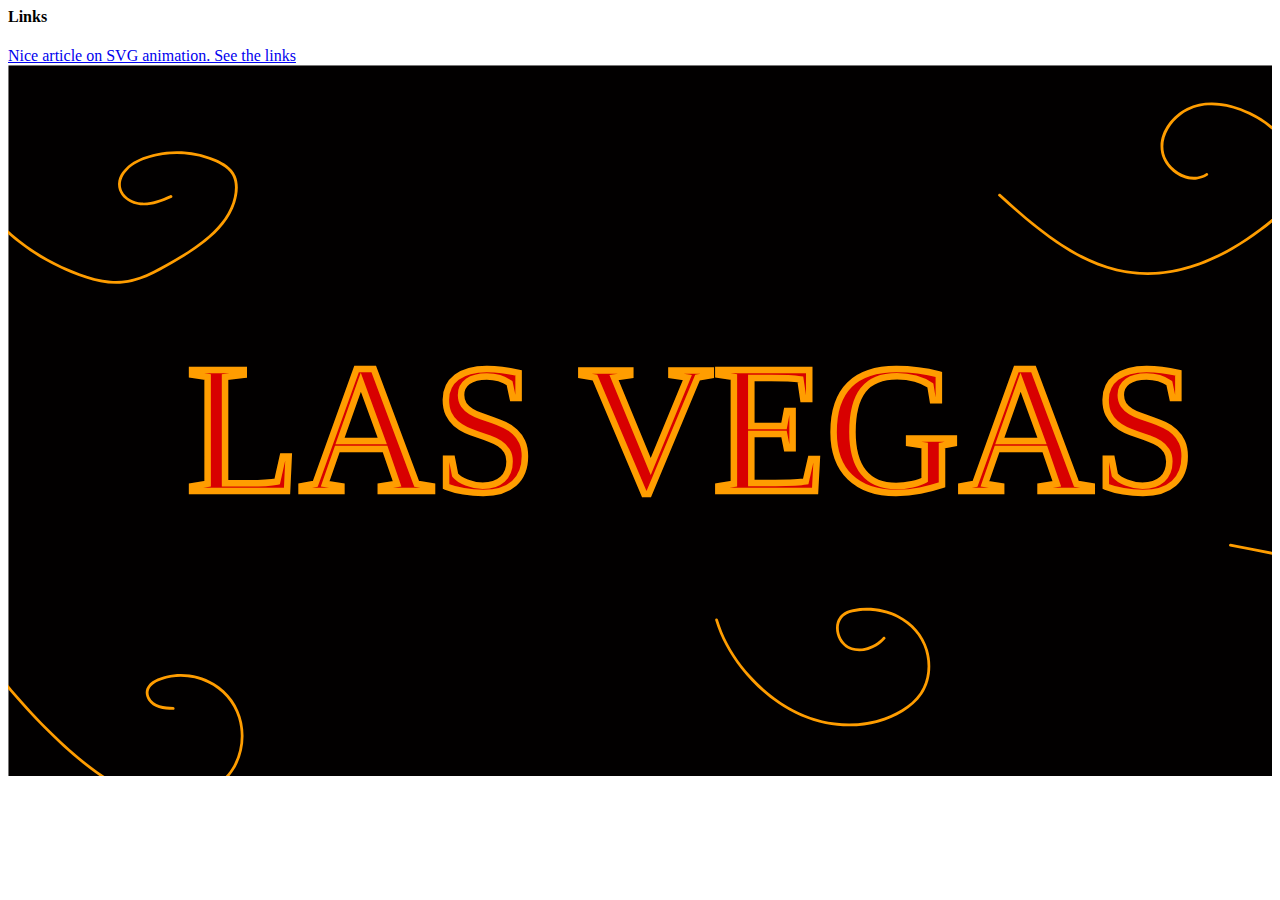
<file: Animes/index.html>
<html>

<head>

    <script src="libraries/anime.min.js"></script>
    <script src="libraries/p5.min.js"></script>


</head>

<body>
    <h4>Links</h4>
    <a href="https://css-tricks.com/svg-line-animation-works/">Nice article on SVG animation. See the links </a>
    <!--SVG-->
    <?xml version="1.0" encoding="utf-8"?>
<!-- Generator: Adobe Illustrator 24.0.3, SVG Export Plug-In . SVG Version: 6.00 Build 0)  -->
<svg version="1.1" id="layer1" xmlns="http://www.w3.org/2000/svg" xmlns:xlink="http://www.w3.org/1999/xlink" x="0px" y="0px"
	 viewBox="0 0 1366 768" style="enable-background:new 0 0 1366 768;" xml:space="preserve">
<style type="text/css">
	.st0{fill:#020000;}
	.st1{fill:#D80000;stroke:#FF9D00;stroke-width:7;stroke-miterlimit:10;}
	.st2{font-family:'BubbleGum';}
	.st3{font-size:200px;}
	.st4{fill:#FF9D00;}
</style>
<rect x="0.5" y="0.5" class="st0" width="1366" height="768"/>
<text transform="matrix(1 0 0 1 193.2476 460.7827)" class="st1 st2 st3">LAS VEGAS</text>
<g>
	<g>
		<path class="st4" d="M-44.29,131.2c10.66,16.7,23.41,32.05,37.83,45.62c14.42,13.57,30.5,25.41,47.77,35.1
			c8.63,4.84,17.55,9.14,26.71,12.88c10.28,4.2,20.89,7.86,31.82,9.92c11.32,2.14,22.83,2.32,34.09-0.27
			c10.77-2.48,20.95-7.1,30.66-12.3c9.02-4.83,17.87-10.06,26.54-15.48c7.86-4.91,15.54-10.14,22.77-15.94
			c13.74-11.04,26.32-24.77,31.68-41.91c2.85-9.13,4.29-20.09,0.33-29.09c-3.97-9.01-13.03-14.33-21.71-18.03
			c-20.03-8.54-42.62-10.63-63.92-6.15c-9.7,2.04-19.5,5.24-27.6,11.1c-6.99,5.06-13.34,12.39-13.74,21.42
			c-0.39,8.93,5.46,16.45,13.18,20.32c9.24,4.63,19.61,3.88,29.26,0.96c5.32-1.61,10.44-3.81,15.54-6c1.77-0.76,0.24-3.34-1.51-2.59
			c-9.87,4.24-20.48,8.8-31.47,7.92c-8.04-0.64-16.57-4.91-20.29-12.35c-3.95-7.89-0.55-16.49,5.18-22.44
			c6.49-6.75,15.1-10.7,23.94-13.34c20.05-5.99,41.86-5.7,61.77,0.72c8.91,2.88,18.63,6.8,24.97,13.99
			c6.71,7.61,6.57,18.3,4.52,27.7c-3.64,16.74-14.69,30.48-27.33,41.53c-13.71,11.99-29.53,21.38-45.27,30.42
			c-9.24,5.3-18.7,10.37-28.78,13.88c-10.31,3.59-21,5.22-31.9,4.39c-11.3-0.86-22.33-3.99-32.94-7.83
			c-8.92-3.22-17.63-7-26.09-11.29c-16.89-8.57-32.77-19.15-47.18-31.44c-14.41-12.29-27.41-26.26-38.51-41.6
			c-2.68-3.71-5.25-7.5-7.72-11.35C-42.73,128.06-45.33,129.56-44.29,131.2L-44.29,131.2z"/>
	</g>
</g>
<g>
	<g>
		<path class="st4" d="M764.31,600.14c5.72,18.96,15.49,36.45,27.66,52c11.5,14.69,25.18,27.73,40.66,38.16
			c15.41,10.38,32.75,18.15,51.01,21.84c18.85,3.81,38.64,3.46,57.2-1.7c9.2-2.56,18.1-6.31,26.28-11.25
			c8.1-4.89,15.61-11.08,20.87-19.03c9.24-13.93,10.88-32.04,6.24-47.9c-4.79-16.38-16.43-29.62-31.55-37.36
			c-15.14-7.76-33.02-10.13-49.67-6.66c-4.39,0.91-8.8,2.42-12.17,5.48c-2.37,2.16-4.05,5-5.01,8.05c-2,6.36-0.91,13.58,2.22,19.38
			c3.51,6.51,9.76,10.76,17.03,11.99c8.14,1.37,16.56-0.76,23.57-4.97c3.48-2.09,6.65-4.72,9.33-7.76c1.27-1.44-0.84-3.57-2.12-2.12
			c-5.22,5.93-12.32,10.19-20.1,11.73c-7.03,1.39-15.17,0.29-20.66-4.64c-9.07-8.15-10.75-25.83,1.47-31.93
			c3.92-1.96,8.53-2.72,12.85-3.23c4-0.48,8.04-0.63,12.06-0.45c8.09,0.35,16.12,2.05,23.66,5.01
			c14.96,5.87,27.75,17.14,34.02,32.09c6.05,14.45,6.4,31.73-0.46,45.98c-7.84,16.3-24.78,26.48-41.28,32.37
			c-17.31,6.17-36.05,7.79-54.23,5.48c-17.75-2.26-34.85-8.52-50.28-17.5c-15.29-8.89-28.97-20.41-40.76-33.57
			c-12.51-13.96-23.13-29.89-30.3-47.25c-1.76-4.27-3.31-8.62-4.64-13.04C766.65,597.5,763.75,598.28,764.31,600.14L764.31,600.14z"
			/>
	</g>
</g>
<g>
	<g>
		<path class="st4" d="M1070.47,141.64c17.64,15.92,35.48,31.72,54.78,45.65c18.79,13.56,39.14,25.35,61.28,32.49
			c22.5,7.25,46.22,8.94,69.54,5.1c23.88-3.94,46.66-13.21,67.58-25.2c10.57-6.06,20.72-12.85,30.45-20.18
			c9.33-7.03,18.73-14.38,26.6-23.06c7.57-8.35,13.47-18.24,15.04-29.55c1.45-10.42-0.78-20.87-5.21-30.33
			c-9.58-20.45-28.19-35.93-48.18-45.65c-20.88-10.16-46.6-15.31-68.26-4.43c-17.38,8.74-32.05,28.26-27.77,48.57
			c3.53,16.7,21.28,30.64,38.52,28.65c4.15-0.48,8.09-1.87,11.58-4.16c1.61-1.05,0.11-3.65-1.51-2.59
			c-14.73,9.66-34.32,0.08-42.32-13.91c-9.96-17.41,0.28-38.28,15.11-49.14c8.54-6.25,18.55-9.7,29.09-10.36
			c11.91-0.75,23.77,1.73,34.86,5.97c20.61,7.87,39.9,21.66,51.82,40.46c5.43,8.57,9.3,18.37,9.69,28.59
			c0.41,10.8-3.29,20.94-9.59,29.62c-6.61,9.11-15.44,16.45-24.18,23.42c-9.2,7.33-18.79,14.17-28.78,20.39
			c-19.74,12.3-41.13,22.23-63.81,27.65c-22.28,5.32-45.46,5.81-67.8,0.51c-21.7-5.15-41.88-15.19-60.47-27.35
			c-19.11-12.5-36.66-27.21-53.72-42.33c-4.1-3.63-8.17-7.29-12.24-10.96C1071.16,138.23,1069.03,140.34,1070.47,141.64
			L1070.47,141.64z"/>
	</g>
</g>
<g>
	<g>
		<path class="st4" d="M-48.86,612.87c13.66,18.11,27.57,36.04,42.08,53.48c14.52,17.45,29.63,34.41,45.64,50.51
			c15.55,15.64,31.89,30.69,49.49,44c16.84,12.74,35.31,23.81,55.65,29.91c17.96,5.38,37.14,6.34,55.38,1.67
			c17.24-4.42,33.32-14.07,43.58-28.85c10.54-15.19,13.82-34.82,10.14-52.8c-3.69-18-14.69-33.55-30.55-42.85
			c-15.25-8.94-34-12.04-51.24-7.92c-8.02,1.92-18.51,5.48-21.71,13.93c-1.62,4.27-0.57,9.03,1.94,12.72
			c2.75,4.03,6.83,6.68,11.44,8.13c5.02,1.58,10.37,1.78,15.59,1.97c1.93,0.07,1.93-2.93,0-3c-9.35-0.33-21.17-1.05-25.7-10.79
			c-1.93-4.16-1.06-8.67,2.11-11.95c3.03-3.14,7.21-4.98,11.27-6.39c16.07-5.6,34.26-4.13,49.57,3.15
			c15.82,7.52,27.81,21.02,32.88,37.84c5.12,16.97,3.43,36.09-5.28,51.6c-8.53,15.19-23.44,25.67-39.83,30.9
			c-16.75,5.35-34.92,5.65-51.98,1.59c-19.84-4.72-38.03-14.51-54.59-26.21c-17.25-12.18-33.1-26.38-48.23-41.07
			c-15.6-15.13-30.35-31.13-44.49-47.63c-14.14-16.5-27.68-33.51-40.9-50.76c-3.23-4.21-6.44-8.44-9.64-12.68
			C-47.42,609.83-50.02,611.32-48.86,612.87L-48.86,612.87z"/>
	</g>
</g>
<g>
	<g>
		<path class="st4" d="M1320.65,520.33c21.65,4.22,43.3,8.45,64.95,12.67c21.56,4.21,43.12,8.41,64.68,12.62
			c10.66,2.08,21.3,4.2,31.97,6.22c10.51,1.98,21.08,3.76,31.75,4.59c18.72,1.45,37.95-0.28,54.81-9.07
			c13.85-7.22,25.94-18.96,30.88-34.06c0.62-1.89,1.11-3.82,1.48-5.77c0.37-1.89-2.53-2.69-2.89-0.8
			c-3,15.48-13.81,27.9-27.08,35.85c-15.73,9.43-34.01,12.01-52.11,11.17c-21.19-0.98-42.09-5.96-62.85-10.01
			c-21.1-4.12-42.21-8.24-63.31-12.35c-21.2-4.14-42.39-8.27-63.59-12.41c-2.64-0.51-5.28-1.03-7.91-1.54
			C1319.56,517.07,1318.75,519.96,1320.65,520.33L1320.65,520.33z"/>
	</g>
</g>
</svg>


    <!-- <script src="src/script.js"></script> -->
    <script src="src/script copy.js"></script>
</body>

</html>
</file>
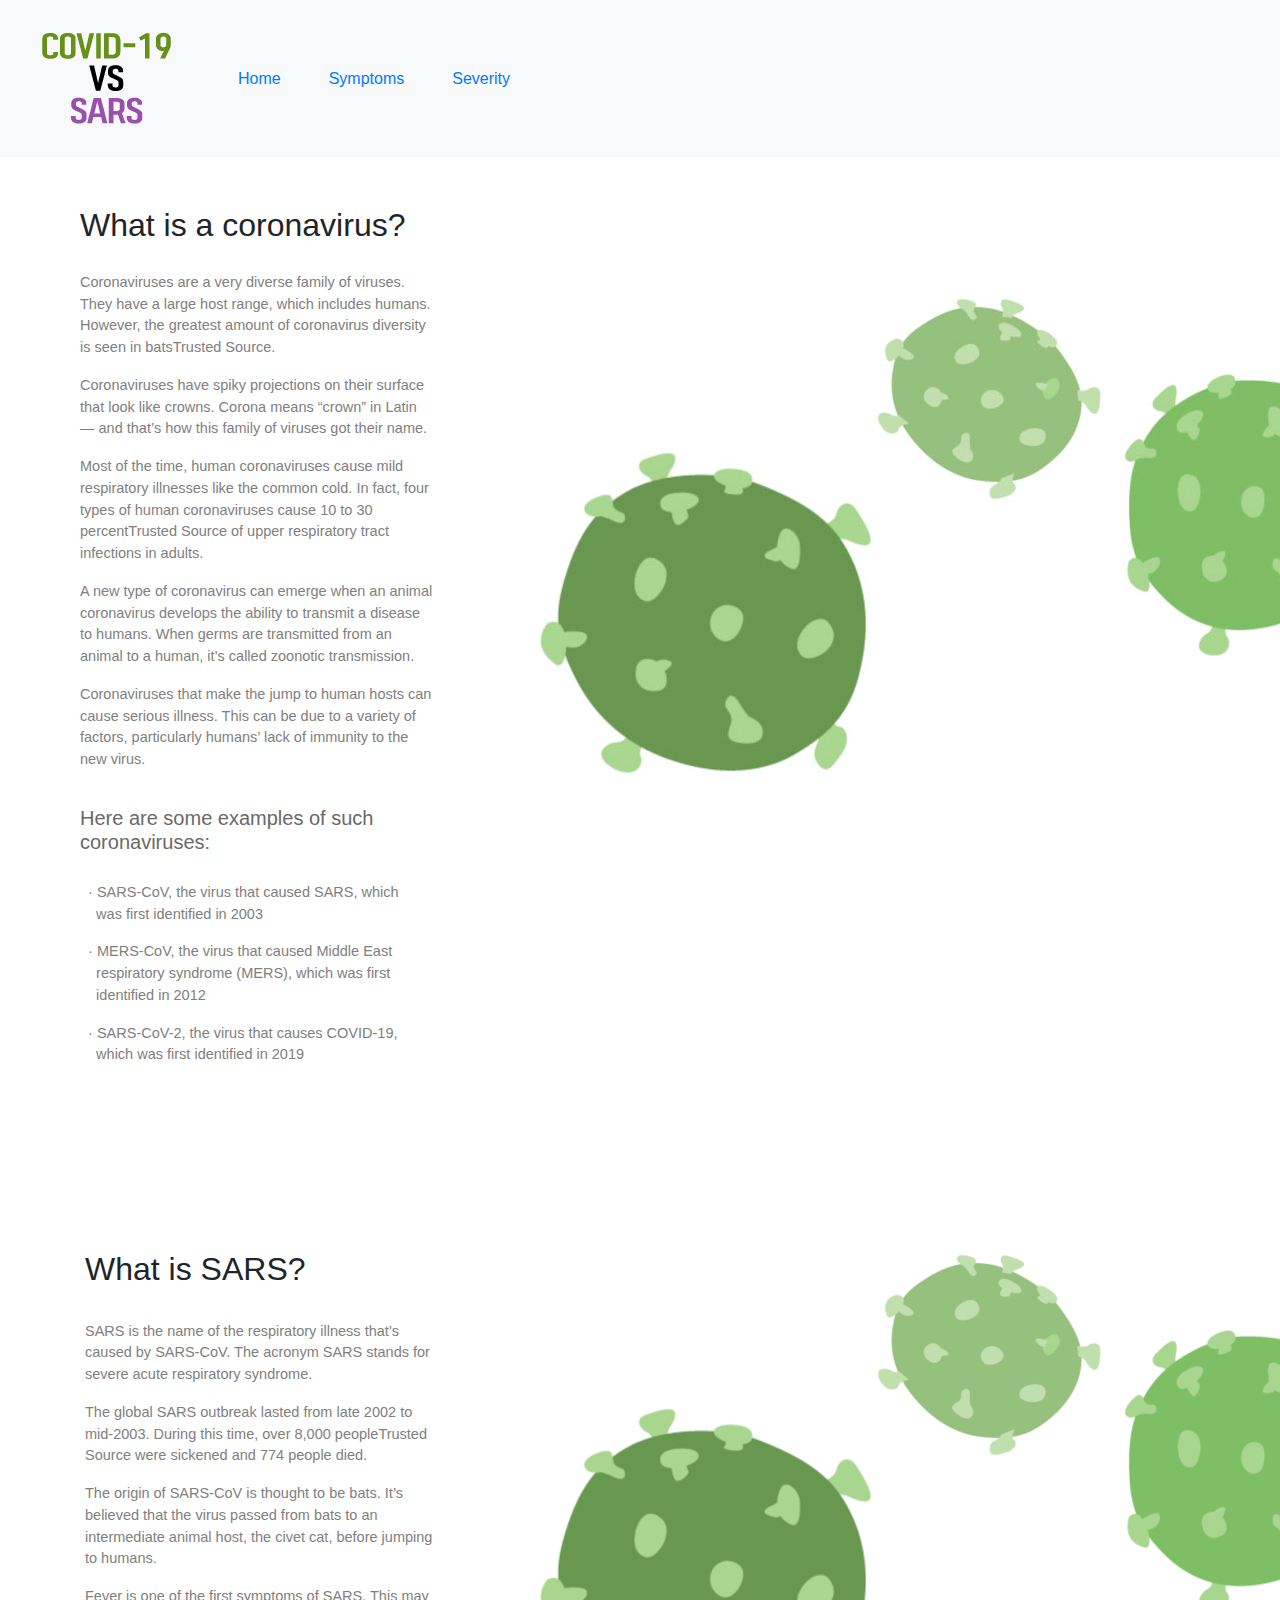
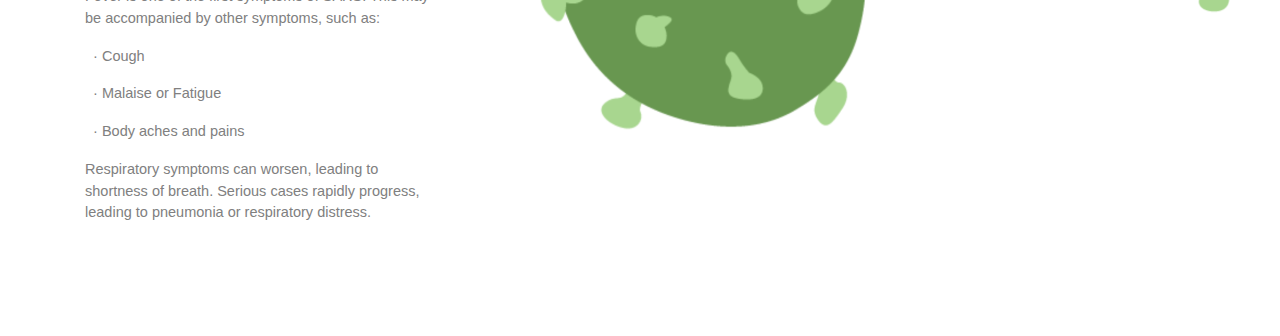
<file: finalproject/index.html>
<!DOCTYPE html>
<html lang="en">

<head>
  <meta charset="utf-8">

  <title>Covid-19 vs SARS</title>
  <style type="text/css">
    h3 {
      color: black;
    }
    p {
      color: #808080;
      font-size: 14.5px;
    }
    h5 {
      color:#696969;
      font-size: 15px;
    }
  </style>
  <!-- bootstrap-->
  <link rel="stylesheet" href="https://stackpath.bootstrapcdn.com/bootstrap/4.4.1/css/bootstrap.min.css" integrity="sha384-Vkoo8x4CGsO3+Hhxv8T/Q5PaXtkKtu6ug5TOeNV6gBiFeWPGFN9MuhOf23Q9Ifjh" crossorigin="anonymous">
  <script src="https://stackpath.bootstrapcdn.com/bootstrap/4.4.1/js/bootstrap.min.js" integrity="sha384-wfSDF2E50Y2D1uUdj0O3uMBJnjuUD4Ih7YwaYd1iqfktj0Uod8GCExl3Og8ifwB6" crossorigin="anonymous"></script>
  <script src="https://code.jquery.com/jquery-3.4.1.slim.min.js" integrity="sha384-J6qa4849blE2+poT4WnyKhv5vZF5SrPo0iEjwBvKU7imGFAV0wwj1yYfoRSJoZ+n" crossorigin="anonymous"></script>
  <script src="https://cdn.jsdelivr.net/npm/popper.js@1.16.0/dist/umd/popper.min.js" integrity="sha384-Q6E9RHvbIyZFJoft+2mJbHaEWldlvI9IOYy5n3zV9zzTtmI3UksdQRVvoxMfooAo" crossorigin="anonymous"></script>

  <!--STYLE -->
  <link href="css/main.css" rel="stylesheet" type="text/css">

</head>



  <!-- Navigation -->
  <nav class="navbar navbar-expand-sm bg-light fixed-top">
    <!--Brand/logo-->
      <a class="navbar-brand" href="index.html"><img src="logo/logo.png"></a>
      <ul class="navbar-nav">
        <li class="nav-item active">
          <a class="nav-link" href="index.html">&emsp;Home&emsp;</a>
        </li>
        <li class="nav-item">
          <a class="nav-link" href="Symptoms.html">&emsp;Symptoms&emsp;</a>
          <a class="disabled"></a>
        </li>
        <li class="nav-item">
          <a class="nav-link" href="Severity.html">&emsp;Severity&emsp;</a>
          <a class="disabled"></a>
        </li>
      </ul>
    </nav>

    <!--First container HEADER-->
    <div class="container" style="padding-top: 30px">
      <div class="row">
        <div class="col-sm-4">
        </div>
        <div class="col-sm-7">
        </div>
      <!--this is just to display these values on the webpage-->
      <div class="col-sm-1">
          <div style="font-size: xx-small; position: fixed;">
            Wheel:
            <p id="wheelPos">wheel pos</p>
            Scroll:
            <p id="scrollPos">scroll pos</p>
          </div>
        </p>
      </div>
    </div>
    </div>
    <!-- end of first container-->

    <!--Animation container-->
    <div class="container"  style="padding-top: 160px">
      <div class="row">
        <div class="col-sm-4" style="padding-left: 10px; font-size: small;">
          <h2>What is a coronavirus?</h2>
          <br>
          <p>Coronaviruses are a very diverse family of viruses. They have a large host range, which includes humans. However, the greatest amount of coronavirus diversity is seen in batsTrusted Source.</p>
          <p>Coronaviruses have spiky projections on their surface that look like crowns. Corona means “crown” in Latin — and that’s how this family of viruses got their name.</p>
          <p>Most of the time, human coronaviruses cause mild respiratory illnesses like the common cold. In fact, four types of human coronaviruses cause 10 to 30 percentTrusted Source of upper respiratory tract infections in adults.</p>
          <p>A new type of coronavirus can emerge when an animal coronavirus develops the ability to transmit a disease to humans. When germs are transmitted from an animal to a human, it’s called zoonotic transmission.</p>
          <p>Coronaviruses that make the jump to human hosts can cause serious illness. This can be due to a variety of factors, particularly humans’ lack of immunity to the new virus.</p>
          <br>
          <h5> Here are some examples of such coronaviruses:</h5>
          <br>
          <p>&nbsp;&nbsp;· SARS-CoV, the virus that caused SARS, which &nbsp;&nbsp;&nbsp;&nbsp;was first identified in 2003</p>
          <p>&nbsp;&nbsp;· MERS-CoV, the virus that caused Middle East &nbsp;&nbsp;&nbsp;&nbsp;respiratory syndrome (MERS), which was first &nbsp;&nbsp;&nbsp;&nbsp;identified in 2012</p>
          <p>&nbsp;&nbsp;· SARS-CoV-2, the virus that causes COVID-19, &nbsp;&nbsp;&nbsp;&nbsp;which was first identified in 2019</p>
        </div>
      <div class="col-sm-8">
        <section class="animationSection">
          <!-- animation 1 holder-->
          <img id="animation1" class="imagePlaceHolder" style="padding-top: 40px;">
        </section>
      </div>
    </div>

  <div class="row">
    <div class="col-sm-4"; padding-left;10px; font-size: small"  >
      <br>
      <br>
      <br>
      <br>
      <br>
      <br>
      <br>
      <h2>What is SARS?</h2>
      <br>
      <p>SARS is the name of the respiratory illness that’s caused by SARS-CoV. The acronym SARS stands for severe acute respiratory syndrome.</p>
      <p>The global SARS outbreak lasted from late 2002 to mid-2003. During this time, over 8,000 peopleTrusted Source were sickened and 774 people died.</p>
      <p>The origin of SARS-CoV is thought to be bats. It’s believed that the virus passed from bats to an intermediate animal host, the civet cat, before jumping to humans.</p>
      <p>Fever is one of the first symptoms of SARS. This may be accompanied by other symptoms, such as:</p>
      <p>&nbsp;&nbsp;· Cough</p>
      <p>&nbsp;&nbsp;· Malaise or Fatigue</p>
      <p>&nbsp;&nbsp;· Body aches and pains</p>
      <p>Respiratory symptoms can worsen, leading to shortness of breath. Serious cases rapidly progress, leading to pneumonia or respiratory distress.</p>

    </div>
    <div class="col-sm-8">
      <br>
      <br>
      <br>
      <br>
      <br>
      <section class="animationSection">

        <!-- animation 1 holder-->
        <img id="animation2" class="imagePlaceHolder">
      </section>
    </div>
  </div>
  <br>
  <br>
  <br>
  <br>


  </div>

    <!-- end of animation container-->
    <!-- Javascript code-->
    <script src="src/scrollCatcher.js"></script>
    <script src="src/imageSequence.js"></script>
    <!--Modify-->
    <script src="src/mediaControl.js"></script>
  </div>
</div>
</body>

</html>
</file>
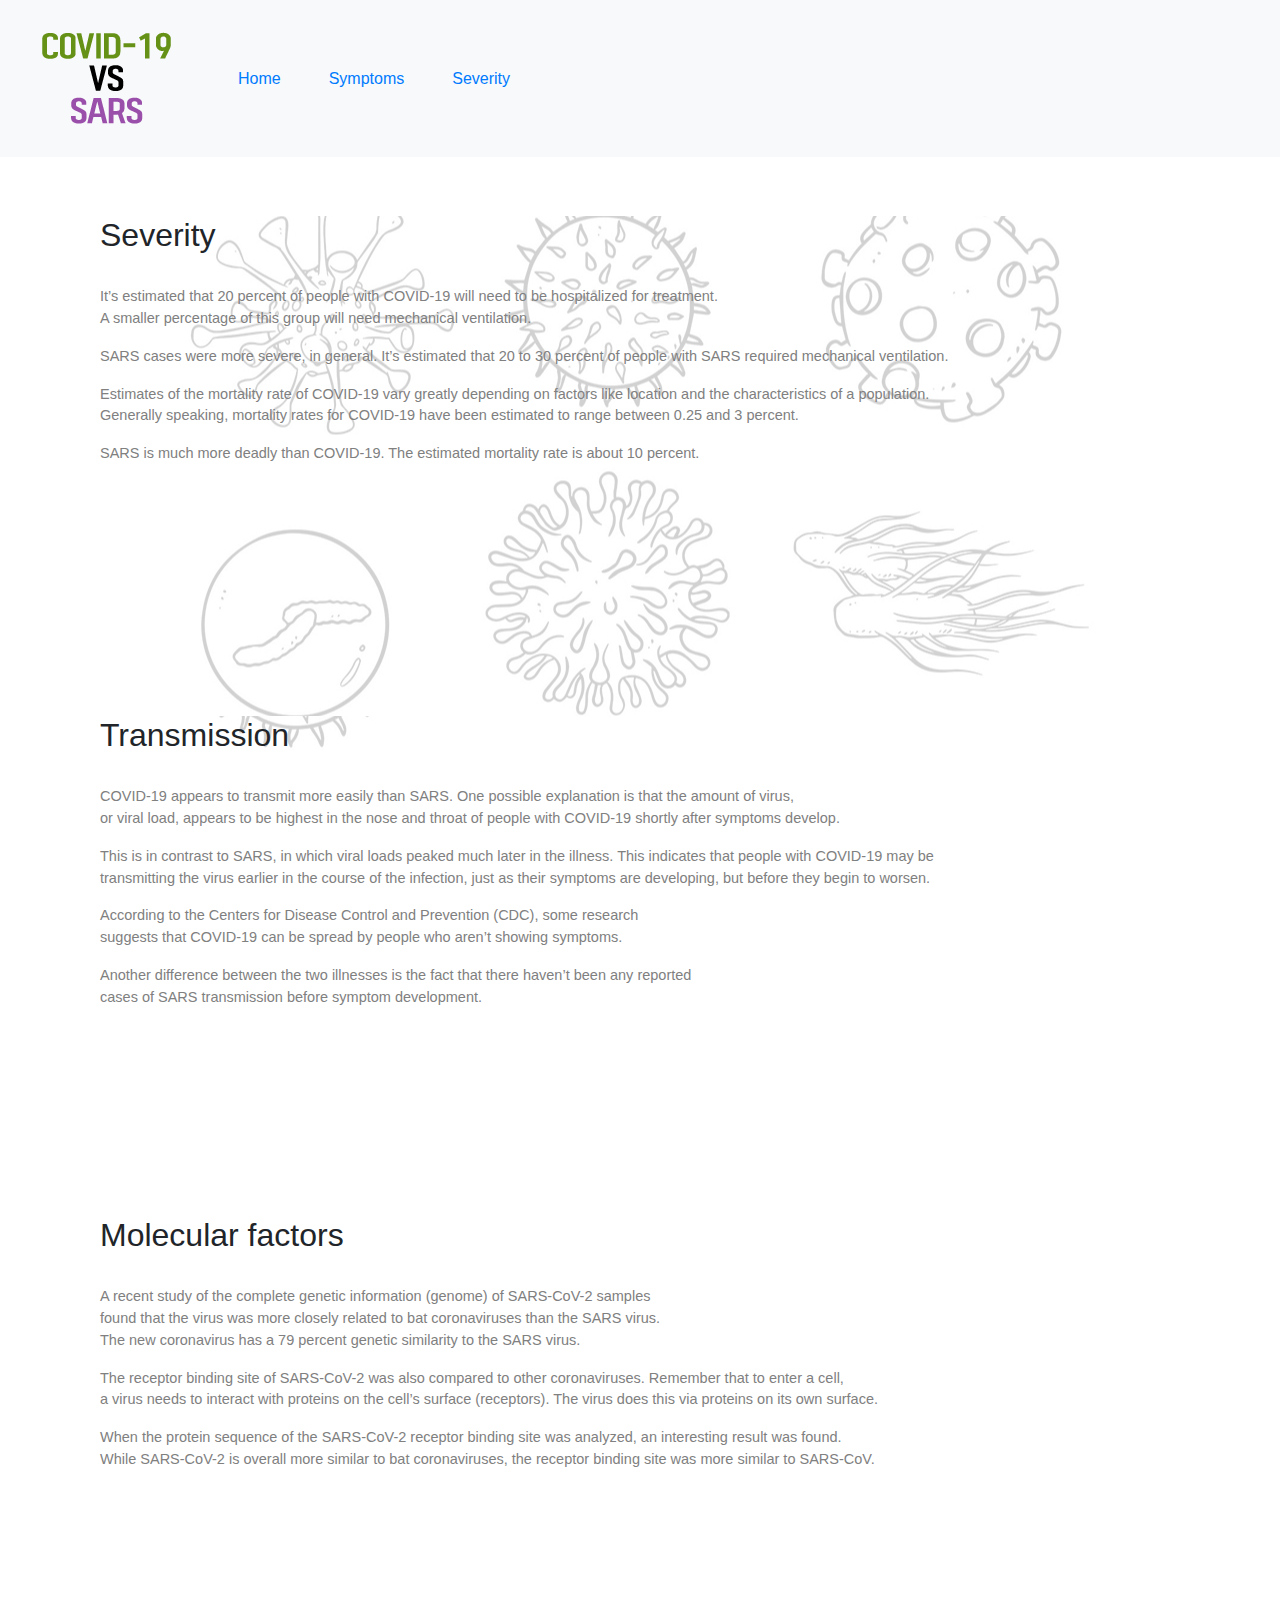
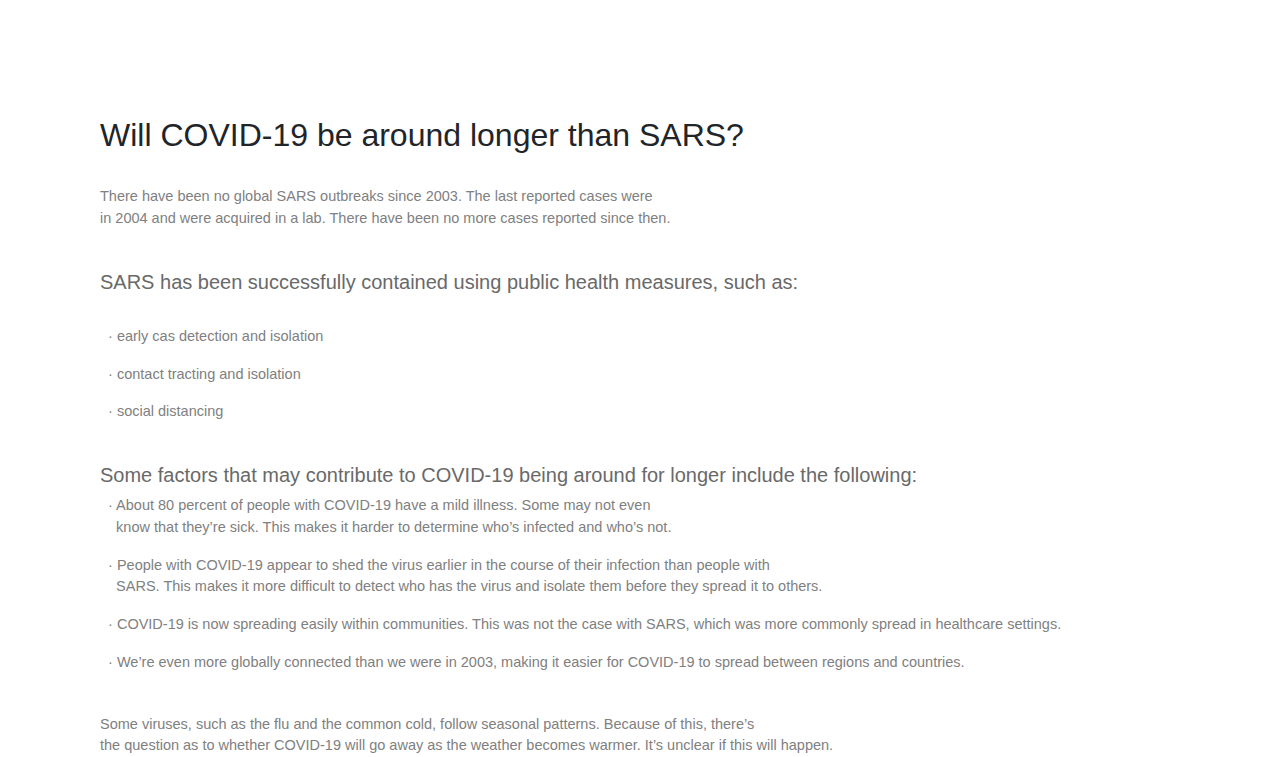
<file: finalproject/Severity.html>
<!DOCTYPE html>
<html lang="en">

  <meta charset="utf-8">

  <title>Severity</title>


  <style type="text/css">
    h3 {
      color: black;
    }
    p {
      color: #808080;
      font-size: 14.5px;
    }
    h5 {
      color:#696969;
      font-size: 15px;
    }
  </style>


  <!-- bootstrap-->
  <link rel="stylesheet" href="https://stackpath.bootstrapcdn.com/bootstrap/4.4.1/css/bootstrap.min.css" integrity="sha384-Vkoo8x4CGsO3+Hhxv8T/Q5PaXtkKtu6ug5TOeNV6gBiFeWPGFN9MuhOf23Q9Ifjh" crossorigin="anonymous">
  <script src="https://stackpath.bootstrapcdn.com/bootstrap/4.4.1/js/bootstrap.min.js" integrity="sha384-wfSDF2E50Y2D1uUdj0O3uMBJnjuUD4Ih7YwaYd1iqfktj0Uod8GCExl3Og8ifwB6" crossorigin="anonymous"></script>
  <script src="https://code.jquery.com/jquery-3.4.1.slim.min.js" integrity="sha384-J6qa4849blE2+poT4WnyKhv5vZF5SrPo0iEjwBvKU7imGFAV0wwj1yYfoRSJoZ+n" crossorigin="anonymous"></script>
  <script src="https://cdn.jsdelivr.net/npm/popper.js@1.16.0/dist/umd/popper.min.js" integrity="sha384-Q6E9RHvbIyZFJoft+2mJbHaEWldlvI9IOYy5n3zV9zzTtmI3UksdQRVvoxMfooAo" crossorigin="anonymous"></script>



  <head>
    <link rel="stylesheet" href="css/flip.css" text="text/css">

  </head>

  <!-- Navigation -->
  <nav class="navbar navbar-expand-sm bg-light fixed-top">
    <!--Brand/logo-->
      <a class="navbar-brand" href="index.html"><img src="logo/logo.png"></a>
      <ul class="navbar-nav">
        <li class="nav-item active">
          <a class="nav-link" href="index.html">&emsp;Home&emsp;</a>
        </li>
        <li class="nav-item">
          <a class="nav-link" href="Symptoms.html">&emsp;Symptoms&emsp;</a>
          <a class="disabled"></a>
        </li>
        <li class="nav-item">
          <a class="nav-link" href="Severity.html">&emsp;Severity&emsp;</a>
          <a class="disabled"></a>
        </li>
      </ul>
    </nav>


  <body>
    <br>
    <br>
    <br>
    <br>
    <br>
    <br>
    <br>
    <br>
    <br>
    <section id="a">
      <h2>Severity</h2>
      <br>
      <p>It’s estimated that 20 percent of people with COVID-19 will need to be hospitalized for treatment.
      <br>
      A smaller percentage of this group will need mechanical ventilation.</p>
      <p>SARS cases were more severe, in general. It’s estimated that 20 to 30 percent of people with SARS required mechanical ventilation.</p>
      <p>Estimates of the mortality rate of COVID-19 vary greatly depending on factors like location and the characteristics of a population.
      <br>
      Generally speaking, mortality rates for COVID-19 have been estimated to range between 0.25 and 3 percent.</p>
      <p>SARS is much more deadly than COVID-19. The estimated mortality rate is about 10 percent.<p/>
    </section>

    <section id="b">
      <h2>Transmission</h2>
      <br>
      <p>COVID-19 appears to transmit more easily than SARS. One possible explanation is that the amount of virus,
      <br>
      or viral load, appears to be highest in the nose and throat of people with COVID-19 shortly after symptoms develop.</p>
      <p>This is in contrast to SARS, in which viral loads peaked much later in the illness. This indicates that people with COVID-19 may be
      <br>
      transmitting the virus earlier in the course of the infection, just as their symptoms are developing, but before they begin to worsen.</p>
      <p>According to the Centers for Disease Control and Prevention (CDC), some research
      <br>
      suggests that COVID-19 can be spread by people who aren’t showing symptoms.</p>
      <p>Another difference between the two illnesses is the fact that there haven’t been any reported
      <br>
      cases of SARS transmission before symptom development.</p>
    </section>

    <section id="c">
      <h2>Molecular factors</h2>
      <br>
      <p>A recent study of the complete genetic information (genome) of SARS-CoV-2 samples
      <br>
      found that the virus was more closely related to bat coronaviruses than the SARS virus.
      <br>
      The new coronavirus has a 79 percent genetic similarity to the SARS virus.</p>
      <p>The receptor binding site of SARS-CoV-2 was also compared to other coronaviruses. Remember that to enter a cell,
      <br>
      a virus needs to interact with proteins on the cell’s surface (receptors). The virus does this via proteins on its own surface.</p>
      <p>When the protein sequence of the SARS-CoV-2 receptor binding site was analyzed, an interesting result was found.
      <br>
      While SARS-CoV-2 is overall more similar to bat coronaviruses, the receptor binding site was more similar to SARS-CoV.</p>

    </section>

    <section id="d">
      <h2>Will COVID-19 be around longer than SARS?</h2>
      <br>
      <p>There have been no global SARS outbreaks since 2003. The last reported cases were
      <br>
      in 2004 and were acquired in a lab. There have been no more cases reported since then.</p>
      <br>
      <h5>SARS has been successfully contained using public health measures, such as:</h5>
      <br>
      <p>&nbsp;&nbsp;· early cas detection and isolation</p>
      <p>&nbsp;&nbsp;· contact tracting and isolation</p>
      <p>&nbsp;&nbsp;· social distancing</p>
      <br>
      <h5>Some factors that may contribute to COVID-19 being around for longer include the following:</h5>
      <p>&nbsp;&nbsp;· About 80 percent of people with COVID-19 have a mild illness. Some may not even
      <br>
      &nbsp;&nbsp;&nbsp;&nbsp;know that they’re sick. This makes it harder to determine who’s infected and who’s not.</p>
      <p>&nbsp;&nbsp;· People with COVID-19 appear to shed the virus earlier in the course of their infection than people with
      <br>
      &nbsp;&nbsp;&nbsp;&nbsp;SARS. This makes it more difficult to detect who has the virus and isolate them before they spread it to others.</p>
      <p>&nbsp;&nbsp;· COVID-19 is now spreading easily within communities. This was not the case with SARS, which was more commonly spread in healthcare settings.</p>
      <p>&nbsp;&nbsp;· We’re even more globally connected than we were in 2003, making it easier for COVID-19 to spread between regions and countries.</p>
      <br>
      <p>Some viruses, such as the flu and the common cold, follow seasonal patterns. Because of this, there’s
      <br>
      the question as to whether COVID-19 will go away as the weather becomes warmer. It’s unclear if this will happen.</p>
    </section>

  </body>



</html>
</file>
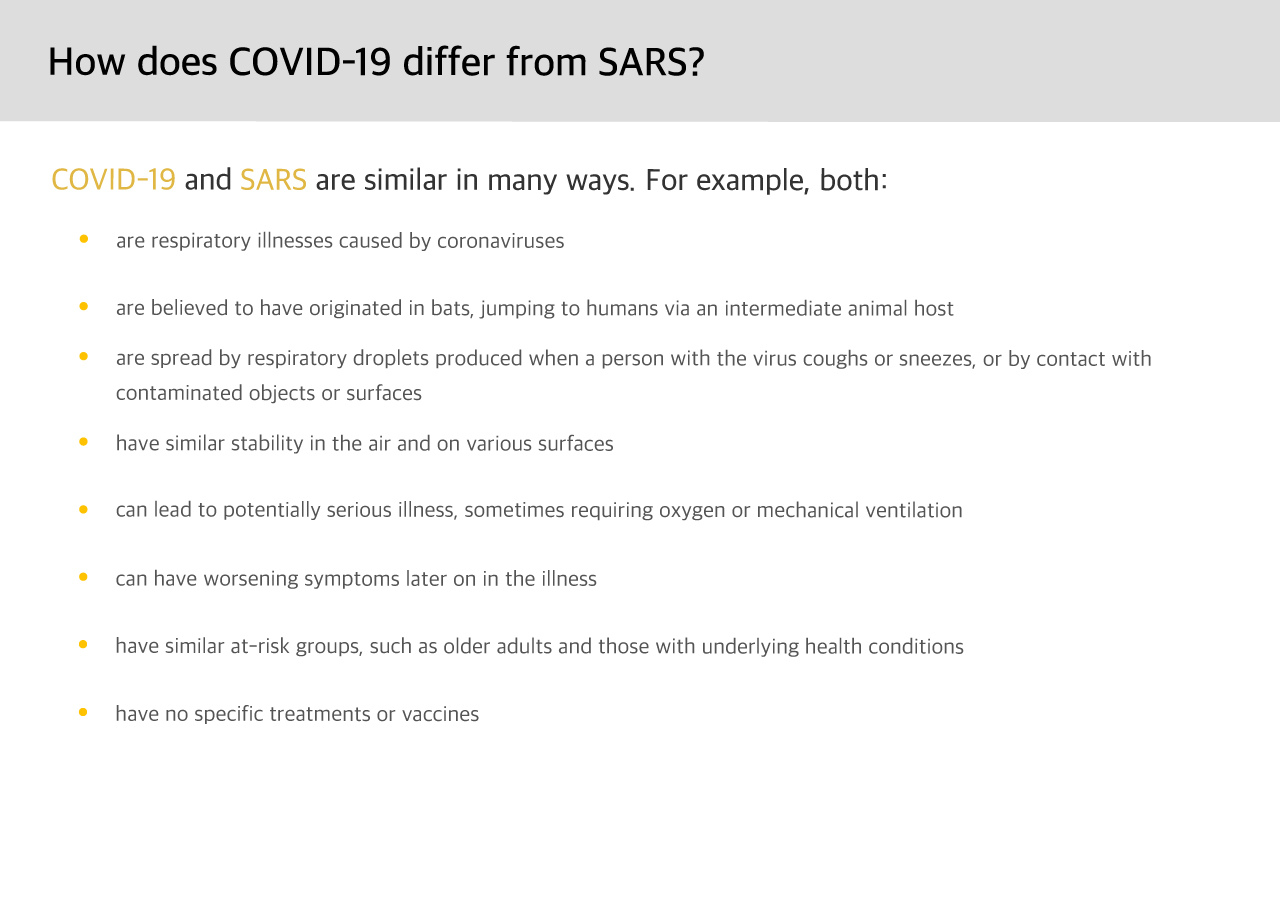
<file: finalproject/Symptoms.html>
<html>

<head>
  <title>How does COVID-19 differ from SARS?</title>
  <link rel="stylesheet" href="css/horizontalScrolling.css">
</head>

<body>



  <!-- source:http://css=tricks.com/pure-css-hotizontal-scrolling/-->
  <div class="horizontal-scroll-wrapper squares">
    <div style="background-image: url(img/Symptoms/01.jpg); background-repeat:no-repeat;"
      <h1> &nbsp; </h1>
    </div>
    <div style="background-image: url(img/Symptoms/02.jpg);"
      <h1> &nbsp; </h1>
    </div>
    <div style="background-image: url(img/Symptoms/03.jpg);"
      <h1> &nbsp; </h1>
    </div>
    <div style="background-image: url(img/Symptoms/04.jpg);"
      <h1> &nbsp; </h1>
    </div>
  </div>
</body>

</html>
</file>
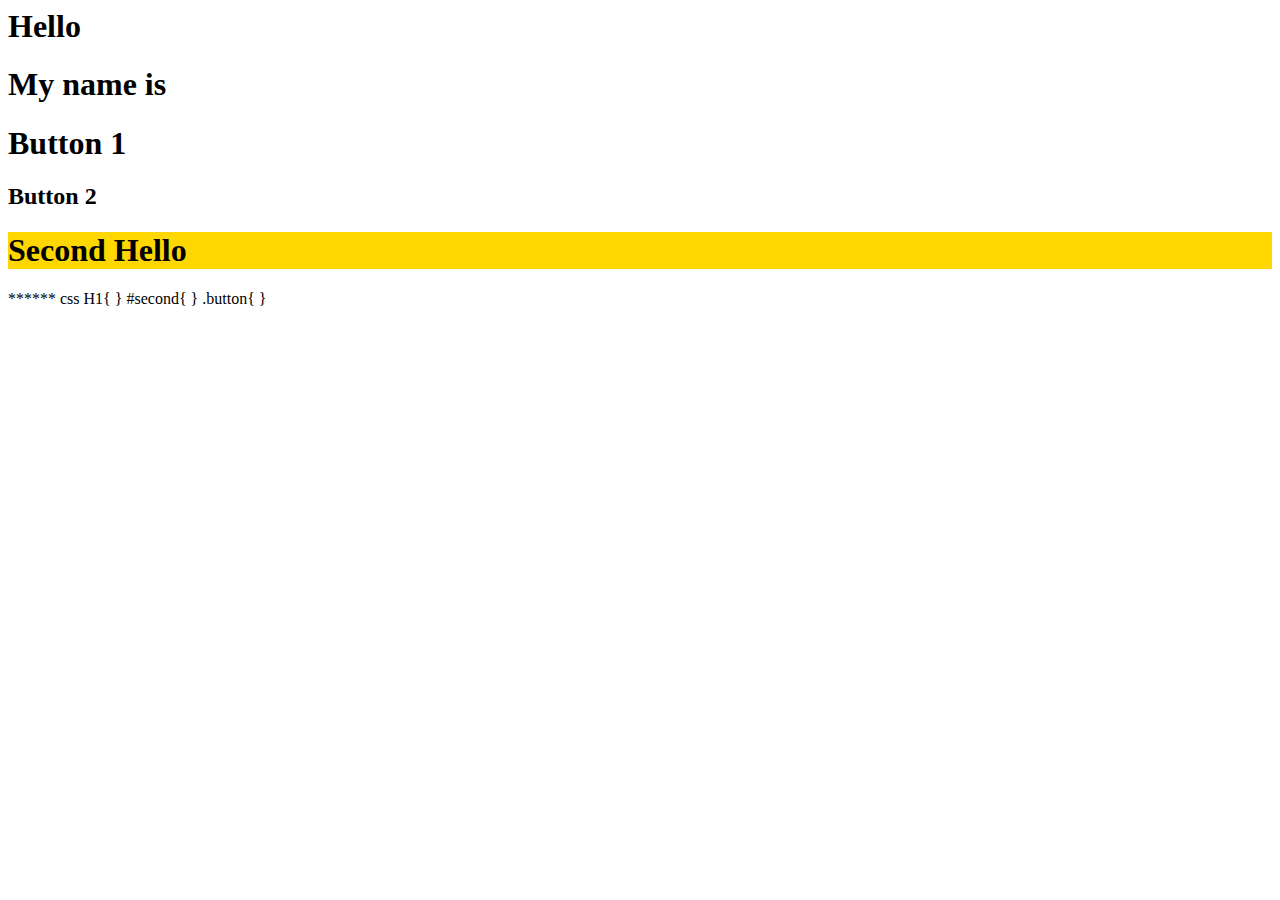
<file: project1/index1.html>
<html>

<h1> Hello </h1>

  <h1 id="second"> My name is </h1>

  <h1 class="button"> Button 1 </h1>

  <h2 class="button"> Button 2</h2>

  <h1 style="background-color: gold"> Second Hello </h1>

</html>

******
css

H1{


}

#second{


}

.button{


}
</file>
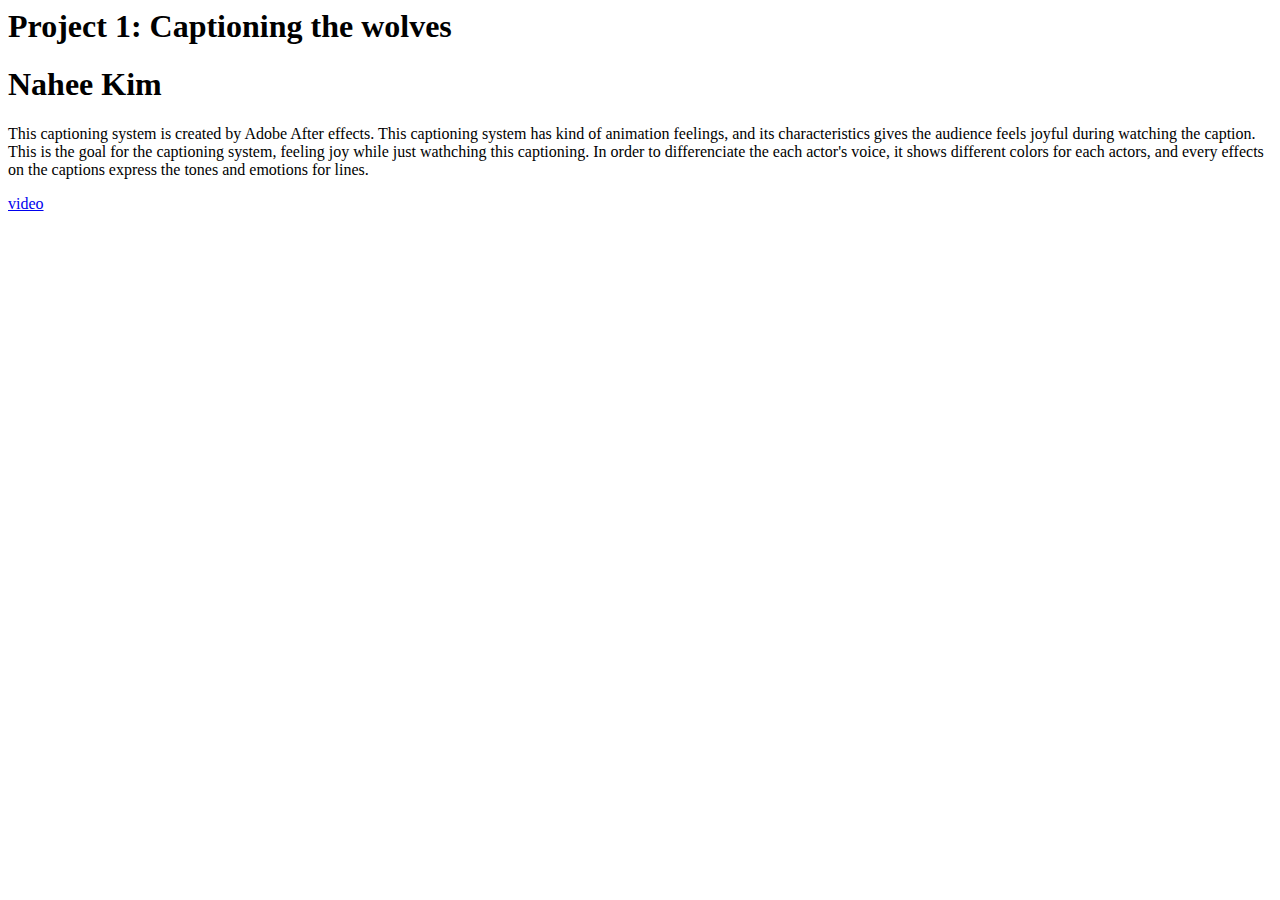
<file: project1/project1.html>
<html>

<h1> Project 1: Captioning the wolves </h1>

  <h1 id="second"> Nahee Kim </h1>

  <p> This captioning system is created by Adobe After effects.
    This captioning system has kind of animation feelings, and its characteristics
    gives the audience feels joyful during watching the caption. This is the goal
    for the captioning system, feeling joy while just wathching this captioning.
    In order to differenciate the each actor's voice, it shows different colors for
    each actors, and every effects on the captions express the tones and emotions for lines.
  </p>
  <p>
  <a href="video/the wolves.mp4"> video </href>
  </p>

</html>
</file>
<file: finalproject/css/main.css>
.imagePlaceHolder {
    width: auto;
    position: relative;
}

.animationSection {
    width: 90%;
    height: 600px;
}
</file>
<file: finalproject/css/flip.css>
section {
  width: 100%;
  height: 500px;
  background-position: center center;
  background-attachment: fixed;
  background-repeat: no-repeat;
}

#a {
  background-image: url("virus.jpg");
  padding-left: 100px;
}

#b {
  background-image: url("virus02.jpg");
  padding-left: 100px;
}

#c {
  background-image: url("virus03.jpg");
  padding-left: 100px;
}

#d {
  background-image: url("virus04.jpg");
  padding-left: 100px;
  padding-bottom: 100px;
}
</file>
<file: finalproject/css/horizontalScrolling.css>
body {
    margin: 0;
    padding: 0;
}

.horizontal-scroll-wrapper {
    /*REMEMBER WIDTH AND HEIGHT ARE SWITCHED*/
    /* The height of each div*/
    width: 765px;
    /* The number of divs * the section width*/
    height: 100vw;
    /* set the wrapper transformation origin */
    transform-origin: right top;
    /* set the width size into the translateY function*/
    transform: rotate(-90deg) translateY(-765px);
    overflow-y: auto;
    overflow-x: hidden;
    position: absolute;
    /* DELETE the lines below if needed */
    /* border-style: dotted; */
}

.horizontal-scroll-wrapper>div {
    /* The height of each div*/
    width: 1024px;
    /* The width of each div*/
    height: 1024px;
    /* set the div transformation origin */
    transform-origin: left top;
    /* set the wrapper's width size into the translateY function*/
    transform: rotate(90deg) translateY(-765px);
    /* DELETE the lines below if needed */
    /* border-style: solid; */
}
</file>
